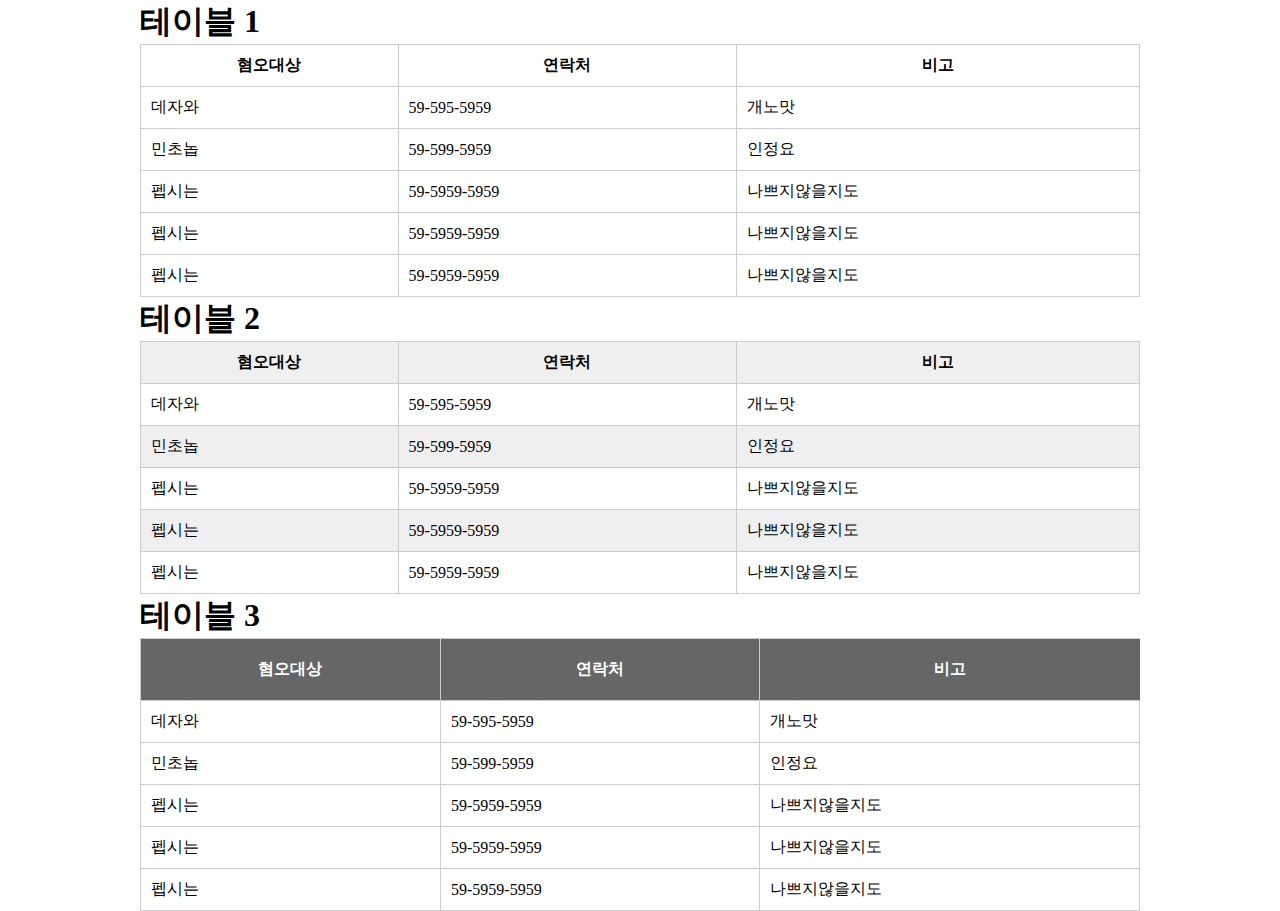
<file: basic/table/index.html>
<!DOCTYPE html>
<html lang="ko">
<head>
    <meta charset="UTF-8">
    <meta http-equiv="X-UA-Compatible" content="IE=edge">
    <meta name="viewport" content="width=device-width, initial-scale=1.0">
    <title>Table</title>
    <link rel="stylesheet" href="style.css">
</head>
<body>

    <div class="container">
        <div class="box">
          <h1>테이블 1</h1>
          <table class="tbl_01">
            <tr>
              <th>혐오대상</th>
              <th>연락처</th>
              <th>비고</th>
            </tr>
  
            <tr>
              <td>데자와</td>
              <td>59-595-5959</td>
              <td>개노맛</td>
            </tr>
  
            <tr>
              <td>민초놉</td>
              <td>59-599-5959</td>
              <td>인정요</td>
            </tr>
  
            <tr>
              <td>펩시는</td>
              <td>59-5959-5959</td>
              <td>나쁘지않을지도</td>
            </tr>
  
            <tr>
              <td>펩시는</td>
              <td>59-5959-5959</td>
              <td>나쁘지않을지도</td>
            </tr>
  
            <tr>
              <td>펩시는</td>
              <td>59-5959-5959</td>
              <td>나쁘지않을지도</td>
            </tr>
          </table>
        </div>
      </div>

    <div class="container">
        <div class="box">
          <h1>테이블 2</h1>
          <table class="tbl_02">
            <tr>
              <th>혐오대상</th>
              <th>연락처</th>
              <th>비고</th>
            </tr>
  
            <tr>
              <td>데자와</td>
              <td>59-595-5959</td>
              <td>개노맛</td>
            </tr>
  
            <tr>
              <td>민초놉</td>
              <td>59-599-5959</td>
              <td>인정요</td>
            </tr>
  
            <tr>
              <td>펩시는</td>
              <td>59-5959-5959</td>
              <td>나쁘지않을지도</td>
            </tr>
  
            <tr>
              <td>펩시는</td>
              <td>59-5959-5959</td>
              <td>나쁘지않을지도</td>
            </tr>
  
            <tr>
              <td>펩시는</td>
              <td>59-5959-5959</td>
              <td>나쁘지않을지도</td>
            </tr>
          </table>
        </div>
      </div>

    <div class="container">
        <div class="box">
          <h1>테이블 3</h1>
          <table class="tbl_03">
            <tr>
              <th>혐오대상</th>
              <th>연락처</th>
              <th>비고</th>
            </tr>
  
            <tr>
              <td>데자와</td>
              <td>59-595-5959</td>
              <td>개노맛</td>
            </tr>
  
            <tr>
              <td>민초놉</td>
              <td>59-599-5959</td>
              <td>인정요</td>
            </tr>
  
            <tr>
              <td>펩시는</td>
              <td>59-5959-5959</td>
              <td>나쁘지않을지도</td>
            </tr>
  
            <tr>
              <td>펩시는</td>
              <td>59-5959-5959</td>
              <td>나쁘지않을지도</td>
            </tr>
  
            <tr>
              <td>펩시는</td>
              <td>59-5959-5959</td>
              <td>나쁘지않을지도</td>
            </tr>
          </table>
        </div>
      </div>

</body>
</html>
</file>
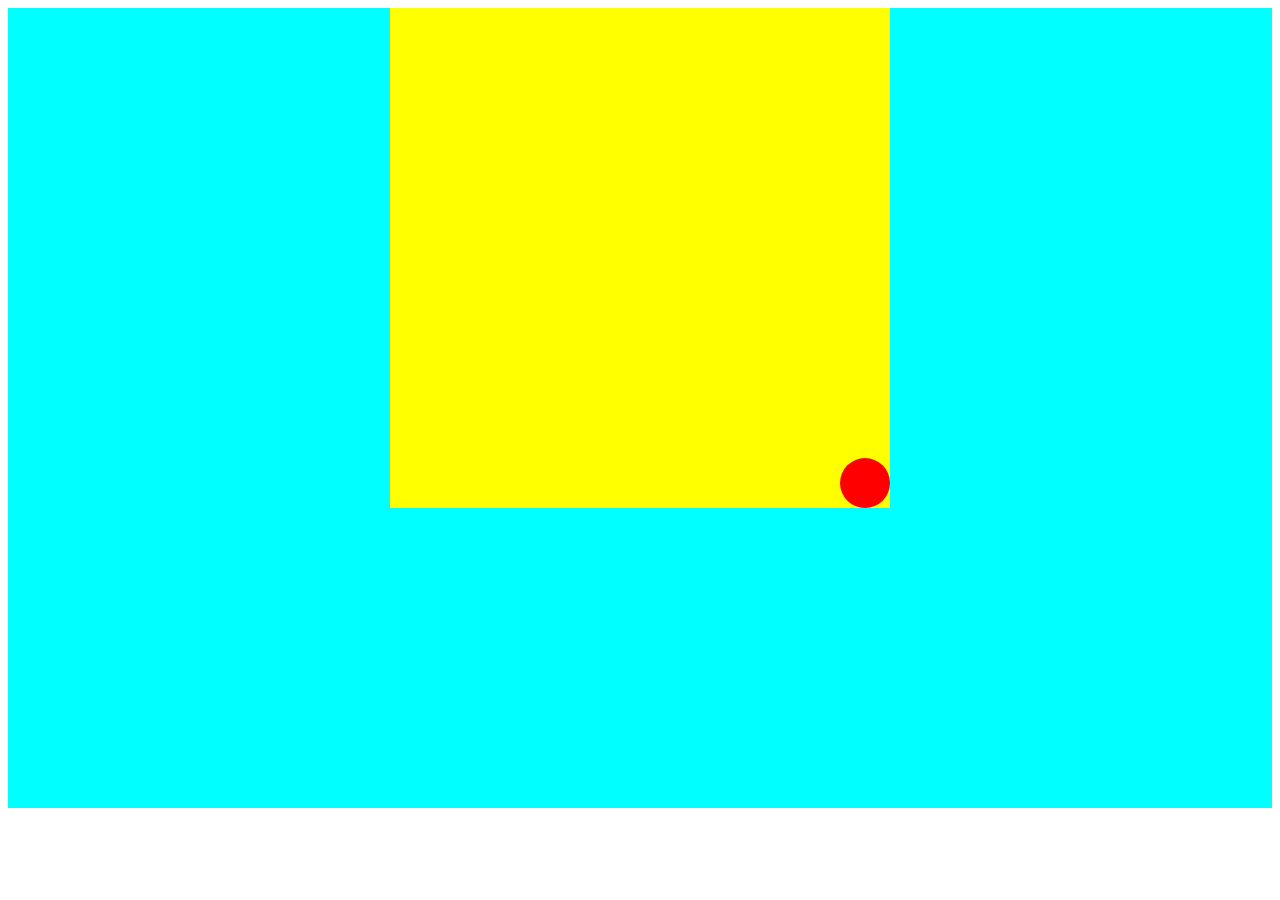
<file: everest/text.html>
<!DOCTYPE html>
<html lang="en">
<head>
    <meta charset="UTF-8">
    <meta http-equiv="X-UA-Compatible" content="IE=edge">
    <meta name="viewport" content="width=device-width, initial-scale=1.0">
    <title>test</title>
    <style>
        .container {
            background-color: aqua;
            height: 800px;
            position: relative;

        }
        .box {
            width: 500px;
            height: 500px;
            background-color: yellow;
            margin: 0 auto;
            position: relative;
        }

        .circle {
            width: 50px;
            height: 50px;
            background-color: red;
            border-radius: 50px;
            position: absolute;
            bottom: 0;
            right: 0;
        }
    </style>
</head>
<div class="container">
    <div class="box">
    <div class="circle">
</div>
<body>
</body>
</html>
</file>
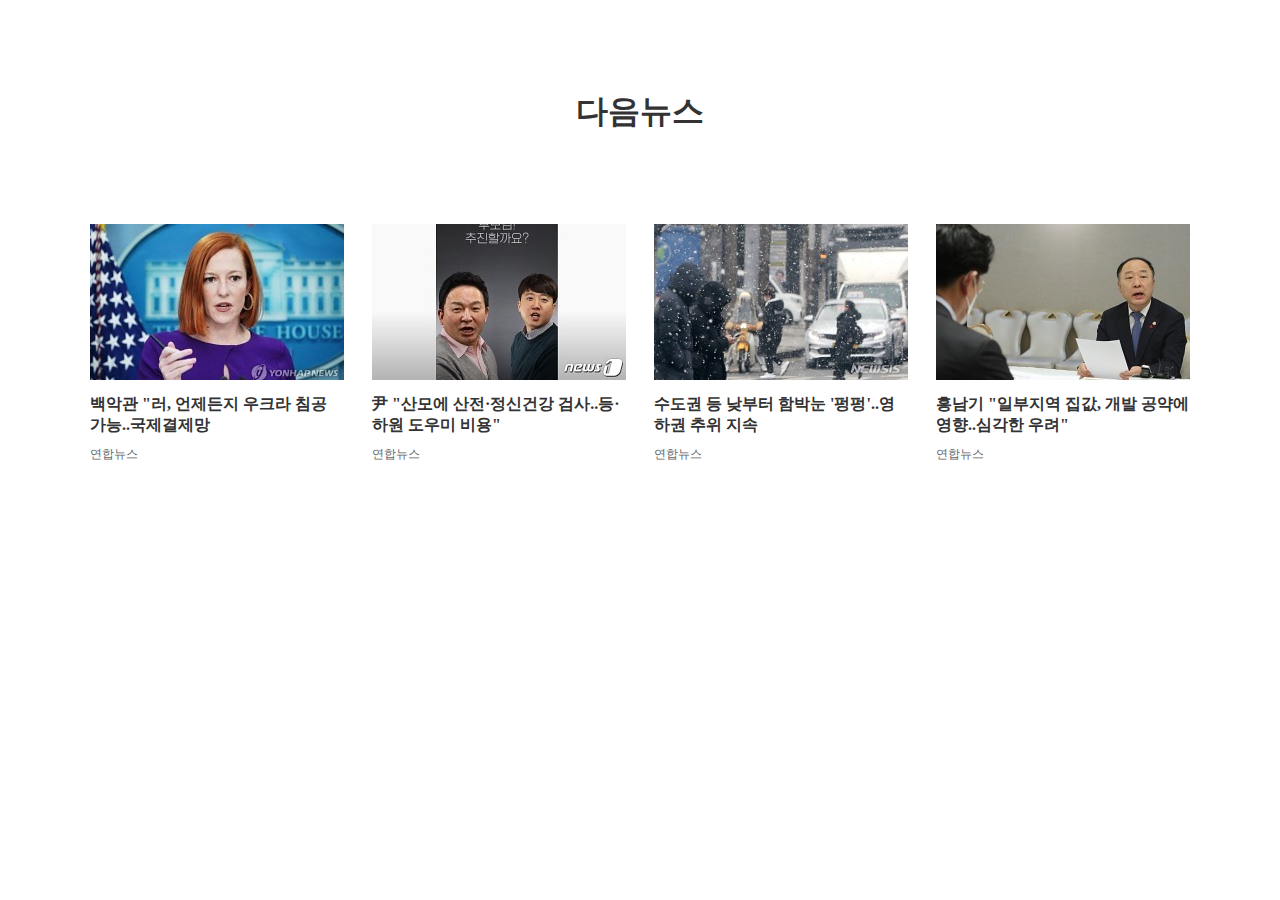
<file: basic/daum/01_다음.html>
<!DOCTYPE html>
<html lang="ko">
<head>
    <meta charset="UTF-8">
    <meta http-equiv="X-UA-Compatible" content="IE=edge">
    <meta name="viewport" content="width=device-width, initial-scale=1.0">
    <title>다음 뉴스 리스트</title>
    <link rel="stylesheet" href="style.css">
</head>
<body>
    <div class="container">
        <h1 class="title">다음뉴스</h1>
        <ul class="card">
            <li class="item">
                <div class="photo">
                    <img src="new_01.jpg" alt="">
                </div>
                <a href="#X">백악관 "러, 언제든지 우크라 침공 가능..국제결제망</a>
                <p>연합뉴스</p>
            </li>   
            <li class="item">
                <div class="photo">
                    <img src="new_02.jpg" alt="">
                </div>
                <a href="#X">尹 "산모에 산전·정신건강 검사..등·하원 도우미 비용"</a>
                <p>연합뉴스</p>
            </li>
            <li class="item">
                <div class="photo">
                    <img src="new_03.jpg" alt="">
                </div>
                <a href="#X">수도권 등 낮부터 함박눈 '펑펑'..영하권 추위 지속</a>
                <p>연합뉴스</p>
            </li>
            <li class="item">
                <div class="photo">
                    <img src="new_04.jpg" alt="">
                </div>
                <a href="#X">홍남기 "일부지역 집값, 개발 공약에 영향..심각한 우려"</a>
                <p>연합뉴스</p>
            </li>
        </ul>
    </div>
</ul>
</body>
</html>
</file>
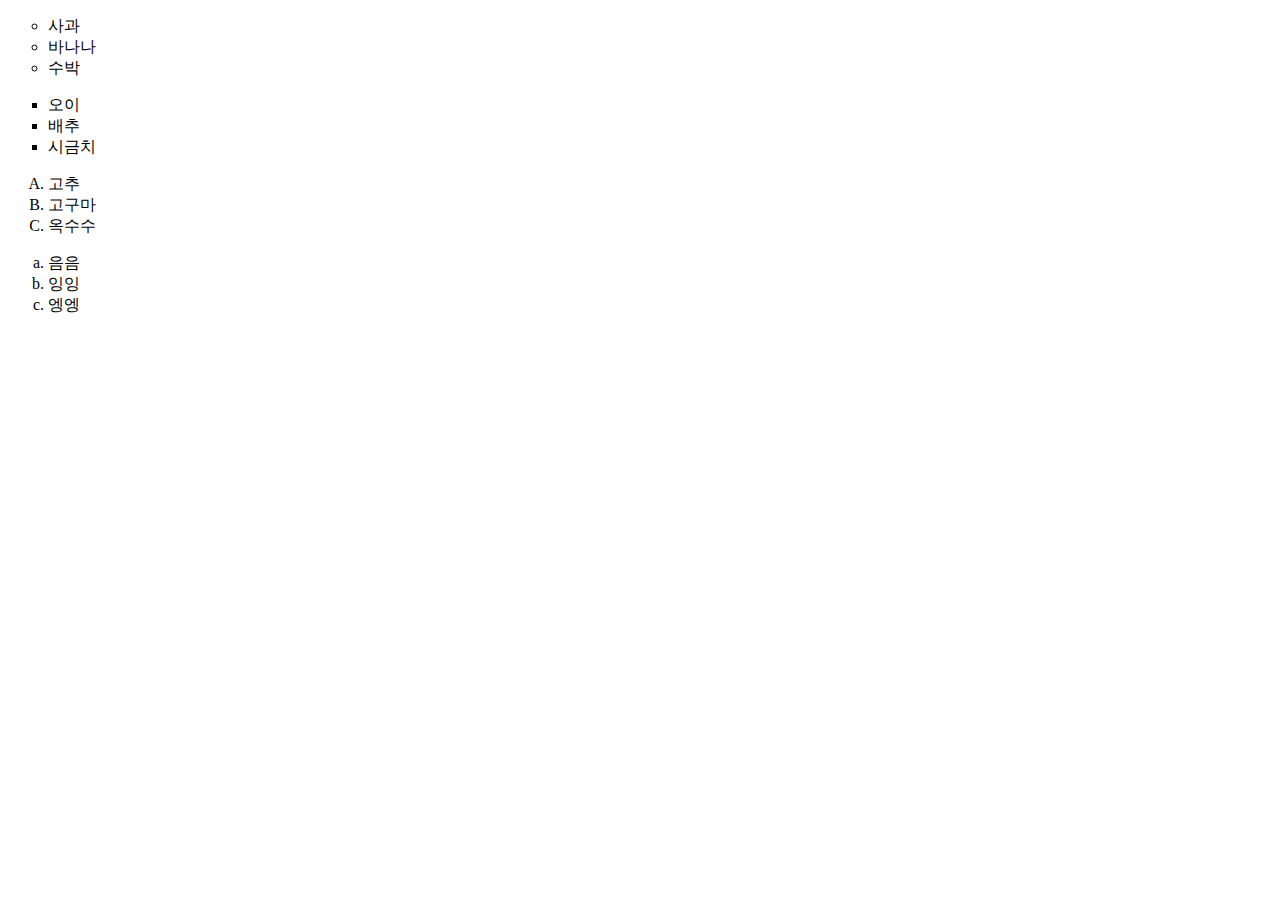
<file: basic/list/01_리스트.html>
<!DOCTYPE html>
<html lang="ko">
<head>
    <meta charset="UTF-8">
    <meta http-equiv="X-UA-Compatible" content="IE=edge">
    <meta name="viewport" content="width=device-width, initial-scale=1.0">
    <title>리스트</title>
    <link rel="stylesheet" href="01.css">
</head>
<body>
    <ul class="circle">
        <li>사과</li>
        <li>바나나</li>
        <li>수박</li>
    </ul>
    <ul class="square">
        <li>오이</li>
        <li>배추</li>
        <li>시금치</li>
    </ul>
    <ul class="upper_alpha">
        <li>고추</li>
        <li>고구마</li>
        <li>옥수수</li>
    </ul>
    <ul class="lower_alpha">
        <li>음음</li>
        <li>잉잉</li>
        <li>엥엥</li>
    </ul>
</body>
</html>
</file>
<file: basic/table/style.css>
* {
    margin: 0;
    padding: 0;
    box-sizing: border-box;
}

.container {
    width: 1000px;
    margin: 0 auto;
}


table {
    width: 100%;
    border-collapse: collapse;
}


/* 테이블1 */
.tbl_01 td,
.tbl_01 th {
  border: 1px solid #ccc;
  padding: 10px;
}


/* 테이블2 */
.tbl_02 td,
.tbl_02 th {
  border: 1px solid #ccc;
  padding: 10px;
}
.tbl_02 tr:nth-child(odd) {
  background-color: #efefef;
}


/* 테이블3 */
.tbl_03 td,
.tbl_03 th {
  border: 1px solid #ccc;
  padding: 10px;
}

.tbl_03 th {
  background-color: #666;
  color: #fff;
  padding: 20px;
}

.tbl_03 th:last-child {
  border-right: none;
}
</file>
<file: basic/daum/style.css>
* {
    margin: 0;
    padding: 0;
    box-sizing: border-box;
}


body {
    color: #333;
} 

a {
    color: inherit;
    text-decoration: none;
}

a:hover {
    text-decoration: underline;
    color: blue;
}

.title {
    text-align: center;
    padding: 60px;
    margin: 30px;
}

.card {
    width: 1100px;
    margin: 0 auto;
    list-style: none;
    display: flex;
   justify-content: space-between;
}
.item {
    display: inline-block;
    width: 254px;
}


.item a {
    font-weight: bold;
    display: inline-block;
    padding: 10px 0 10px 0;
}

.item p {
    font-size: 12px;
    color: #666;
}

.photo img {
    width: 254px;
    height: 156px;
}
</file>
<file: basic/list/01.css>
.circle{
    list-style-type: circle;
}

.square{
    list-style-type: square;
}

.upper_alpha {
list-style-type: upper-alpha;
}

.lower_alpha {
list-style-type: lower-alpha;
}
</file>
